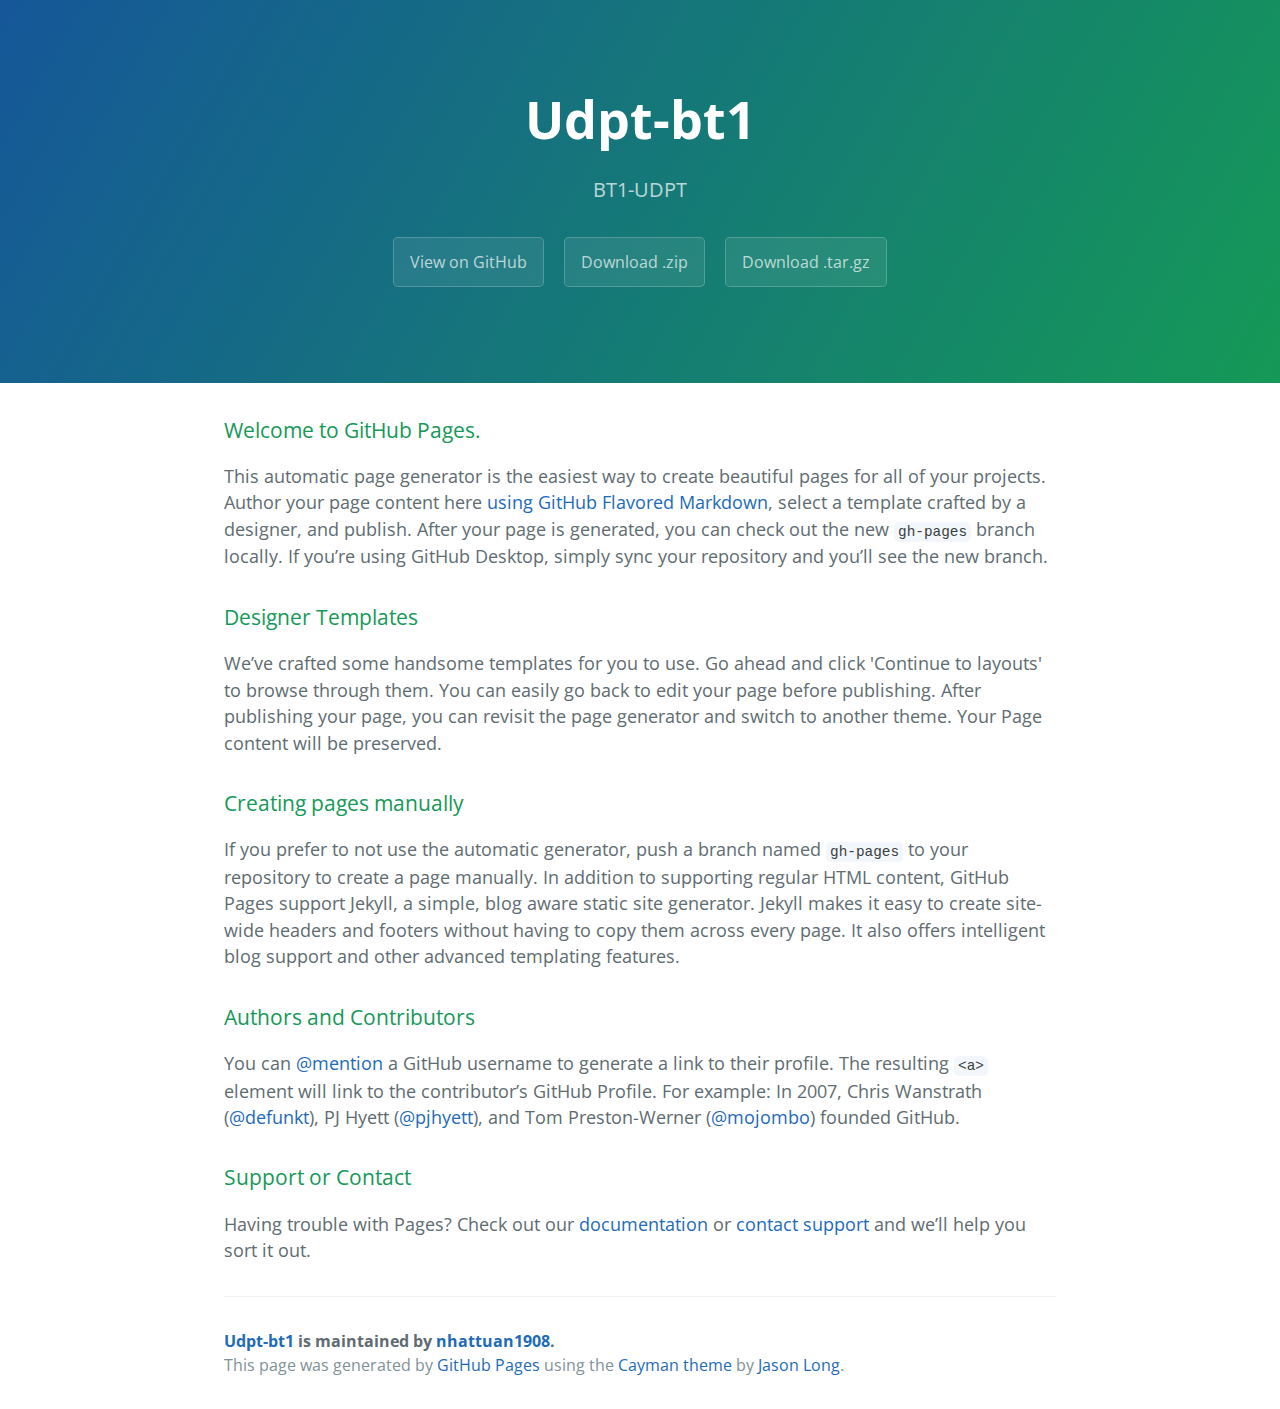
<file: index.html>
<!DOCTYPE html>
<html lang="en-us">
  <head>
    <meta charset="UTF-8">
    <title>Udpt-bt1 by nhattuan1908</title>
    <meta name="viewport" content="width=device-width, initial-scale=1">
    <link rel="stylesheet" type="text/css" href="stylesheets/normalize.css" media="screen">
    <link href='https://fonts.googleapis.com/css?family=Open+Sans:400,700' rel='stylesheet' type='text/css'>
    <link rel="stylesheet" type="text/css" href="stylesheets/stylesheet.css" media="screen">
    <link rel="stylesheet" type="text/css" href="stylesheets/github-light.css" media="screen">
  </head>
  <body>
    <section class="page-header">
      <h1 class="project-name">Udpt-bt1</h1>
      <h2 class="project-tagline">BT1-UDPT</h2>
      <a href="https://github.com/nhattuan1908/UDPT-BT1" class="btn">View on GitHub</a>
      <a href="https://github.com/nhattuan1908/UDPT-BT1/zipball/master" class="btn">Download .zip</a>
      <a href="https://github.com/nhattuan1908/UDPT-BT1/tarball/master" class="btn">Download .tar.gz</a>
    </section>

    <section class="main-content">
      <h3>
<a id="welcome-to-github-pages" class="anchor" href="#welcome-to-github-pages" aria-hidden="true"><span aria-hidden="true" class="octicon octicon-link"></span></a>Welcome to GitHub Pages.</h3>

<p>This automatic page generator is the easiest way to create beautiful pages for all of your projects. Author your page content here <a href="https://guides.github.com/features/mastering-markdown/">using GitHub Flavored Markdown</a>, select a template crafted by a designer, and publish. After your page is generated, you can check out the new <code>gh-pages</code> branch locally. If you’re using GitHub Desktop, simply sync your repository and you’ll see the new branch.</p>

<h3>
<a id="designer-templates" class="anchor" href="#designer-templates" aria-hidden="true"><span aria-hidden="true" class="octicon octicon-link"></span></a>Designer Templates</h3>

<p>We’ve crafted some handsome templates for you to use. Go ahead and click 'Continue to layouts' to browse through them. You can easily go back to edit your page before publishing. After publishing your page, you can revisit the page generator and switch to another theme. Your Page content will be preserved.</p>

<h3>
<a id="creating-pages-manually" class="anchor" href="#creating-pages-manually" aria-hidden="true"><span aria-hidden="true" class="octicon octicon-link"></span></a>Creating pages manually</h3>

<p>If you prefer to not use the automatic generator, push a branch named <code>gh-pages</code> to your repository to create a page manually. In addition to supporting regular HTML content, GitHub Pages support Jekyll, a simple, blog aware static site generator. Jekyll makes it easy to create site-wide headers and footers without having to copy them across every page. It also offers intelligent blog support and other advanced templating features.</p>

<h3>
<a id="authors-and-contributors" class="anchor" href="#authors-and-contributors" aria-hidden="true"><span aria-hidden="true" class="octicon octicon-link"></span></a>Authors and Contributors</h3>

<p>You can <a href="https://help.github.com/articles/basic-writing-and-formatting-syntax/#mentioning-users-and-teams" class="user-mention">@mention</a> a GitHub username to generate a link to their profile. The resulting <code>&lt;a&gt;</code> element will link to the contributor’s GitHub Profile. For example: In 2007, Chris Wanstrath (<a href="https://github.com/defunkt" class="user-mention">@defunkt</a>), PJ Hyett (<a href="https://github.com/pjhyett" class="user-mention">@pjhyett</a>), and Tom Preston-Werner (<a href="https://github.com/mojombo" class="user-mention">@mojombo</a>) founded GitHub.</p>

<h3>
<a id="support-or-contact" class="anchor" href="#support-or-contact" aria-hidden="true"><span aria-hidden="true" class="octicon octicon-link"></span></a>Support or Contact</h3>

<p>Having trouble with Pages? Check out our <a href="https://help.github.com/pages">documentation</a> or <a href="https://github.com/contact">contact support</a> and we’ll help you sort it out.</p>

      <footer class="site-footer">
        <span class="site-footer-owner"><a href="https://github.com/nhattuan1908/UDPT-BT1">Udpt-bt1</a> is maintained by <a href="https://github.com/nhattuan1908">nhattuan1908</a>.</span>

        <span class="site-footer-credits">This page was generated by <a href="https://pages.github.com">GitHub Pages</a> using the <a href="https://github.com/jasonlong/cayman-theme">Cayman theme</a> by <a href="https://twitter.com/jasonlong">Jason Long</a>.</span>
      </footer>

    </section>

  
  </body>
</html>
</file>
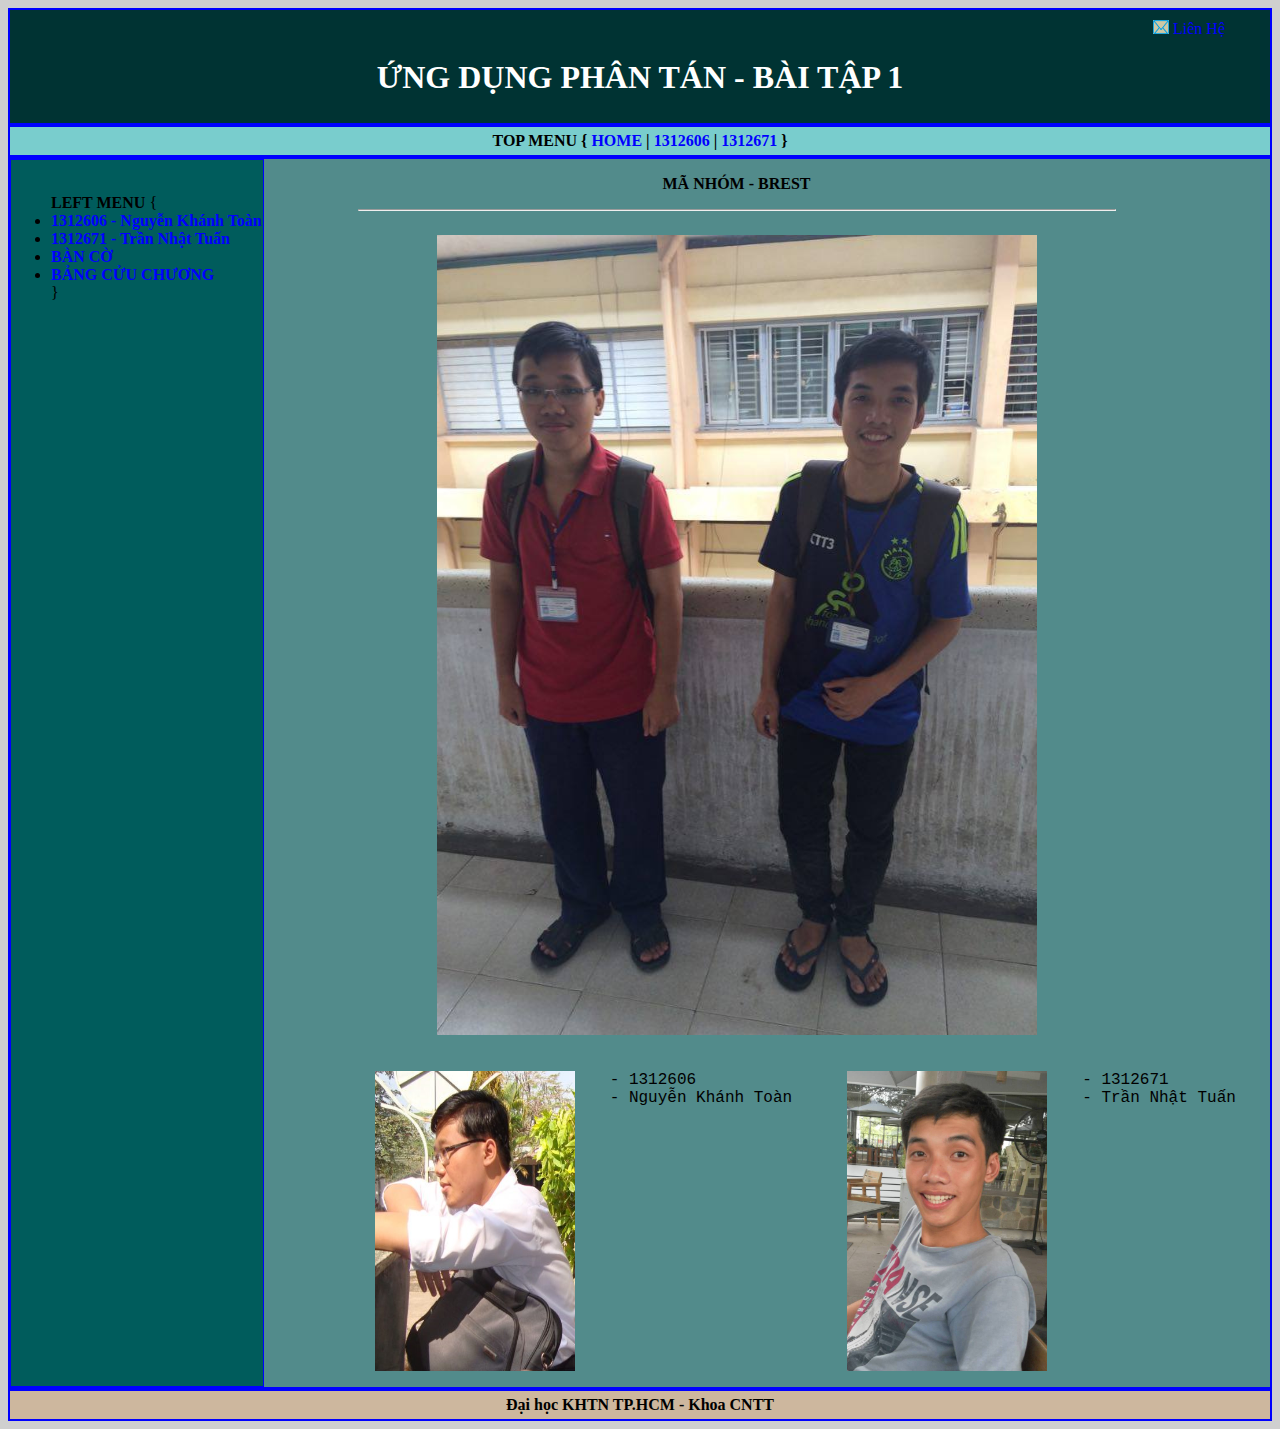
<file: HTML/1312606-1312671.html>
<!DOCTYPE html>
<html>
<head>
  <meta charset="utf-8">
  <meta name="viewport" content="width=device-width">
  <title> 1312606 - 1312671 </title>
  <link href="../Image/Icon/favicon.ico" rel="shortcut icon" type="image/x-icon"/>
  <link rel="stylesheet" type="text/css" href="../CSS/source.css">
 
  <style>    

    pre
    {
      font-size: 16px;
    }

    img.imgCenter
    {
  	 float: center;
  	 margin: 1em 1em 1em 1em;
    }

    body
    {
      background-color: #CFCFCF;
    }

    .left
    {
      border: 1px solid blue;
      display: inline-block;
      vertical-align: top;
      text-align: left;
      width: 20%;   
    }

    .flex-container
    {
      display: -webkit-flex;
      display: flex;
      -webkit-flex-wrap: nowrap;
      flex-wrap: nowrap;
    }

    .flex-container2
    {
      display: -webkit-flex;
      display: flex;
      -webkit-justify-content: space-around;
      justify-content: space-around;
    }

    .flex-container3
    {
      display: -webkit-flex;
      display: flex;
      -webkit-flex-direction: row-reverse;
      flex-direction: row-reverse;
    }

    article
    {
      width: 30%;
    }

    article img
    {
      float: left;
    }

    a
    {
      display: inline;
    }
    
    nav
    {
      background-color: #005C5C;
      border-right: 2px solid blue;
    }

    .border
    {
      border: 2px solid blue;
      display: block;
      text-align: center;
      background-color: #528B8B;
    }
    
    .border2
    {
      width: 75%;      
    }

    .clear
    {
      clear: both;
    }

    .bgfoot
    {
      background-color: #CDB79E;
    }

    .bgbanner
    {
      background-color: #003333;
      color: white;
    }

    .bgmenu
    {
      background-color: #79CDCD;
    }

    .lienHe
    {
      float: right;
      margin-right: 40px;
      margin-top: 5px;
    }

  </style>

  </head>

  <body>

  <section>
    <div class = "border bgbanner" style = "padding: 5px;"> 
    <div class = "lienHe"> <a href = "LIEN_HE.html" target = "_blank"> <img src = "../Image/Icon/Email.png" width="16px" height="14px"/> Liên Hệ </a> </div>

    <div class = "clear"> </div> <h1> <strong> ỨNG DỤNG PHÂN TÁN - BÀI TẬP 1 </strong> </h1> </div>
    <div class = "border bgmenu" style = "padding: 5px;"> <strong> TOP MENU { <a href = "1312606-1312671.html">HOME</a> | <a href = "1312606.html">1312606</a> | <a href = "1312671.html">1312671</a> } 
    </strong> </div>

  <div class = "border">
  <div class = "flex-container">
  <nav class = "left"> <br/> <ul> <strong> LEFT MENU </strong> {
          <li> <a href = "1312606.html"> <b> 1312606 - Nguyễn Khánh Toàn </b> </a> </li>
          <li> <a href = "1312671.html"> <b> 1312671 - Trần Nhật Tuấn </b> </a> </li>
          <li> <a href = "BAN_CO.html"> <b> BÀN CỜ </b> </a> </li>
          <li> <a href = "BANG_CUU_CHUONG.html"> <b> BẢNG CỬU CHƯƠNG </b> </a> </li> }
          </ul>
  </nav>  

  <div class = "border2"> <p> <b> MÃ NHÓM - BREST </b> </p> <hr class = "LINE"/> <a href = "1312606-1312671.html" title = "Ảnh nhóm"> 
  <img src = "../Image/1.png" class = "imgCenter" alt = "Hình của nhóm" width = "600px" height = "800px"/> </a>
  <div class = "clear"> </div>
  <div class = "flex-container2">
  <article> <a href = "1312606.html" title = "Click để xem chi tiết thành viên: Nguyễn Khánh Toàn" target = "_blank"> <img src = "../Image/2.png" 
  class = "imgCenter" alt = "Hình TV1" width="200px" height="300px" /> </a> <pre>
  - 1312606
  - Nguyễn Khánh Toàn </pre> </article>

    <article> <a href = "1312671.html" title = "Click để xem chi tiết thành viên: Trần Nhật Tuấn" target = "_blank"> <img src = "../Image/3.png" class = "imgCenter" alt = "HìnhTV2" width="200px" height="300px" /> </a> <pre>
  - 1312671
  - Trần Nhật Tuấn </pre> </article>
        </div>
      </div>
    </div>
  </div>
  <footer class = "border bgfoot" style = "padding: 5px;"> <b> Đại học KHTN TP.HCM - Khoa CNTT </b> </footer>
  </section>
  </body>

  </html>
</file>
<file: stylesheets/stylesheet.css>
* {
  box-sizing: border-box; }

body {
  padding: 0;
  margin: 0;
  font-family: "Open Sans", "Helvetica Neue", Helvetica, Arial, sans-serif;
  font-size: 16px;
  line-height: 1.5;
  color: #606c71; }

a {
  color: #1e6bb8;
  text-decoration: none; }
  a:hover {
    text-decoration: underline; }

.btn {
  display: inline-block;
  margin-bottom: 1rem;
  color: rgba(255, 255, 255, 0.7);
  background-color: rgba(255, 255, 255, 0.08);
  border-color: rgba(255, 255, 255, 0.2);
  border-style: solid;
  border-width: 1px;
  border-radius: 0.3rem;
  transition: color 0.2s, background-color 0.2s, border-color 0.2s; }
  .btn + .btn {
    margin-left: 1rem; }

.btn:hover {
  color: rgba(255, 255, 255, 0.8);
  text-decoration: none;
  background-color: rgba(255, 255, 255, 0.2);
  border-color: rgba(255, 255, 255, 0.3); }

@media screen and (min-width: 64em) {
  .btn {
    padding: 0.75rem 1rem; } }

@media screen and (min-width: 42em) and (max-width: 64em) {
  .btn {
    padding: 0.6rem 0.9rem;
    font-size: 0.9rem; } }

@media screen and (max-width: 42em) {
  .btn {
    display: block;
    width: 100%;
    padding: 0.75rem;
    font-size: 0.9rem; }
    .btn + .btn {
      margin-top: 1rem;
      margin-left: 0; } }

.page-header {
  color: #fff;
  text-align: center;
  background-color: #159957;
  background-image: linear-gradient(120deg, #155799, #159957); }

@media screen and (min-width: 64em) {
  .page-header {
    padding: 5rem 6rem; } }

@media screen and (min-width: 42em) and (max-width: 64em) {
  .page-header {
    padding: 3rem 4rem; } }

@media screen and (max-width: 42em) {
  .page-header {
    padding: 2rem 1rem; } }

.project-name {
  margin-top: 0;
  margin-bottom: 0.1rem; }

@media screen and (min-width: 64em) {
  .project-name {
    font-size: 3.25rem; } }

@media screen and (min-width: 42em) and (max-width: 64em) {
  .project-name {
    font-size: 2.25rem; } }

@media screen and (max-width: 42em) {
  .project-name {
    font-size: 1.75rem; } }

.project-tagline {
  margin-bottom: 2rem;
  font-weight: normal;
  opacity: 0.7; }

@media screen and (min-width: 64em) {
  .project-tagline {
    font-size: 1.25rem; } }

@media screen and (min-width: 42em) and (max-width: 64em) {
  .project-tagline {
    font-size: 1.15rem; } }

@media screen and (max-width: 42em) {
  .project-tagline {
    font-size: 1rem; } }

.main-content :first-child {
  margin-top: 0; }
.main-content img {
  max-width: 100%; }
.main-content h1, .main-content h2, .main-content h3, .main-content h4, .main-content h5, .main-content h6 {
  margin-top: 2rem;
  margin-bottom: 1rem;
  font-weight: normal;
  color: #159957; }
.main-content p {
  margin-bottom: 1em; }
.main-content code {
  padding: 2px 4px;
  font-family: Consolas, "Liberation Mono", Menlo, Courier, monospace;
  font-size: 0.9rem;
  color: #383e41;
  background-color: #f3f6fa;
  border-radius: 0.3rem; }
.main-content pre {
  padding: 0.8rem;
  margin-top: 0;
  margin-bottom: 1rem;
  font: 1rem Consolas, "Liberation Mono", Menlo, Courier, monospace;
  color: #567482;
  word-wrap: normal;
  background-color: #f3f6fa;
  border: solid 1px #dce6f0;
  border-radius: 0.3rem; }
  .main-content pre > code {
    padding: 0;
    margin: 0;
    font-size: 0.9rem;
    color: #567482;
    word-break: normal;
    white-space: pre;
    background: transparent;
    border: 0; }
.main-content .highlight {
  margin-bottom: 1rem; }
  .main-content .highlight pre {
    margin-bottom: 0;
    word-break: normal; }
.main-content .highlight pre, .main-content pre {
  padding: 0.8rem;
  overflow: auto;
  font-size: 0.9rem;
  line-height: 1.45;
  border-radius: 0.3rem; }
.main-content pre code, .main-content pre tt {
  display: inline;
  max-width: initial;
  padding: 0;
  margin: 0;
  overflow: initial;
  line-height: inherit;
  word-wrap: normal;
  background-color: transparent;
  border: 0; }
  .main-content pre code:before, .main-content pre code:after, .main-content pre tt:before, .main-content pre tt:after {
    content: normal; }
.main-content ul, .main-content ol {
  margin-top: 0; }
.main-content blockquote {
  padding: 0 1rem;
  margin-left: 0;
  color: #819198;
  border-left: 0.3rem solid #dce6f0; }
  .main-content blockquote > :first-child {
    margin-top: 0; }
  .main-content blockquote > :last-child {
    margin-bottom: 0; }
.main-content table {
  display: block;
  width: 100%;
  overflow: auto;
  word-break: normal;
  word-break: keep-all; }
  .main-content table th {
    font-weight: bold; }
  .main-content table th, .main-content table td {
    padding: 0.5rem 1rem;
    border: 1px solid #e9ebec; }
.main-content dl {
  padding: 0; }
  .main-content dl dt {
    padding: 0;
    margin-top: 1rem;
    font-size: 1rem;
    font-weight: bold; }
  .main-content dl dd {
    padding: 0;
    margin-bottom: 1rem; }
.main-content hr {
  height: 2px;
  padding: 0;
  margin: 1rem 0;
  background-color: #eff0f1;
  border: 0; }

@media screen and (min-width: 64em) {
  .main-content {
    max-width: 64rem;
    padding: 2rem 6rem;
    margin: 0 auto;
    font-size: 1.1rem; } }

@media screen and (min-width: 42em) and (max-width: 64em) {
  .main-content {
    padding: 2rem 4rem;
    font-size: 1.1rem; } }

@media screen and (max-width: 42em) {
  .main-content {
    padding: 2rem 1rem;
    font-size: 1rem; } }

.site-footer {
  padding-top: 2rem;
  margin-top: 2rem;
  border-top: solid 1px #eff0f1; }

.site-footer-owner {
  display: block;
  font-weight: bold; }

.site-footer-credits {
  color: #819198; }

@media screen and (min-width: 64em) {
  .site-footer {
    font-size: 1rem; } }

@media screen and (min-width: 42em) and (max-width: 64em) {
  .site-footer {
    font-size: 1rem; } }

@media screen and (max-width: 42em) {
  .site-footer {
    font-size: 0.9rem; } }
</file>
<file: stylesheets/github-light.css>
/*
   Copyright 2014 GitHub Inc.

   Licensed under the Apache License, Version 2.0 (the "License");
   you may not use this file except in compliance with the License.
   You may obtain a copy of the License at

       http://www.apache.org/licenses/LICENSE-2.0

   Unless required by applicable law or agreed to in writing, software
   distributed under the License is distributed on an "AS IS" BASIS,
   WITHOUT WARRANTIES OR CONDITIONS OF ANY KIND, either express or implied.
   See the License for the specific language governing permissions and
   limitations under the License.

*/

.pl-c /* comment */ {
  color: #969896;
}

.pl-c1      /* constant, markup.raw, meta.diff.header, meta.module-reference, meta.property-name, support, support.constant, support.variable, variable.other.constant */,
.pl-s .pl-v /* string variable */ {
  color: #0086b3;
}

.pl-e  /* entity */,
.pl-en /* entity.name */ {
  color: #795da3;
}

.pl-s .pl-s1 /* string source */,
.pl-smi      /* storage.modifier.import, storage.modifier.package, storage.type.java, variable.other, variable.parameter.function */ {
  color: #333;
}

.pl-ent /* entity.name.tag */ {
  color: #63a35c;
}

.pl-k /* keyword, storage, storage.type */ {
  color: #a71d5d;
}

.pl-pds              /* punctuation.definition.string, string.regexp.character-class */,
.pl-s                /* string */,
.pl-s .pl-pse .pl-s1 /* string punctuation.section.embedded source */,
.pl-sr               /* string.regexp */,
.pl-sr .pl-cce       /* string.regexp constant.character.escape */,
.pl-sr .pl-sra       /* string.regexp string.regexp.arbitrary-repitition */,
.pl-sr .pl-sre       /* string.regexp source.ruby.embedded */ {
  color: #183691;
}

.pl-v /* variable */ {
  color: #ed6a43;
}

.pl-id /* invalid.deprecated */ {
  color: #b52a1d;
}

.pl-ii /* invalid.illegal */ {
  background-color: #b52a1d;
  color: #f8f8f8;
}

.pl-sr .pl-cce /* string.regexp constant.character.escape */ {
  color: #63a35c;
  font-weight: bold;
}

.pl-ml /* markup.list */ {
  color: #693a17;
}

.pl-mh        /* markup.heading */,
.pl-mh .pl-en /* markup.heading entity.name */,
.pl-ms        /* meta.separator */ {
  color: #1d3e81;
  font-weight: bold;
}

.pl-mq /* markup.quote */ {
  color: #008080;
}

.pl-mi /* markup.italic */ {
  color: #333;
  font-style: italic;
}

.pl-mb /* markup.bold */ {
  color: #333;
  font-weight: bold;
}

.pl-md /* markup.deleted, meta.diff.header.from-file */ {
  background-color: #ffecec;
  color: #bd2c00;
}

.pl-mi1 /* markup.inserted, meta.diff.header.to-file */ {
  background-color: #eaffea;
  color: #55a532;
}

.pl-mdr /* meta.diff.range */ {
  color: #795da3;
  font-weight: bold;
}

.pl-mo /* meta.output */ {
  color: #1d3e81;
}
</file>
<file: CSS/source.css>
body
{
	font-family: verdana;
}

a:link {color: blue;}
a:visited {color: #8B7D6B;}
a:hover {color: green;}
a:active {color: red;}
a{text-decoration: none;}

.LINE
{
	text-align: center;
    width: 80%;
    text-decoration: none;
    color: #00CDE1;
}


input[type="text"]
{
  	height: 25px;
    padding: 2px 5px;
    margin-left: 5px;
    outline: none;
    box-sizing: border-box;
    -moz-box-sizing: border-box;
}

fieldset
{
  	width: 70%;
  	margin: 1em 1em 1em 1em;
  	background-color: white;
    margin-left: 40px;
}

textarea
{
	padding: 2px 5px;
	margin-left: 5px;	
	outline: none;
}

.bgcmt
{
  background: url(../Image/body-bg.png);
}

.radius-txt
{
  border: 1px solid #CDC9C9;
  -webkit-border-radius: 3px;
  -moz-border-radius: 3px;
  border-radius: 3px;
}

.auto-hint
{
  color: #AAAAAA;
}

.btn
{
  margin-left: 5px;
  -webkit-border-radius: 5px;
  -moz-border-radius: 5px;
  border-radius: 5px;
  background-color: #00688B;
  color: white;
  height: 40px;
  min-width: 100px;
}

.bordercmt
{
  border: 2px solid #DDC488;
  display: block;
  text-align: center;
  padding-top: 8px;
  padding-bottom: 8px;
}
</file>
